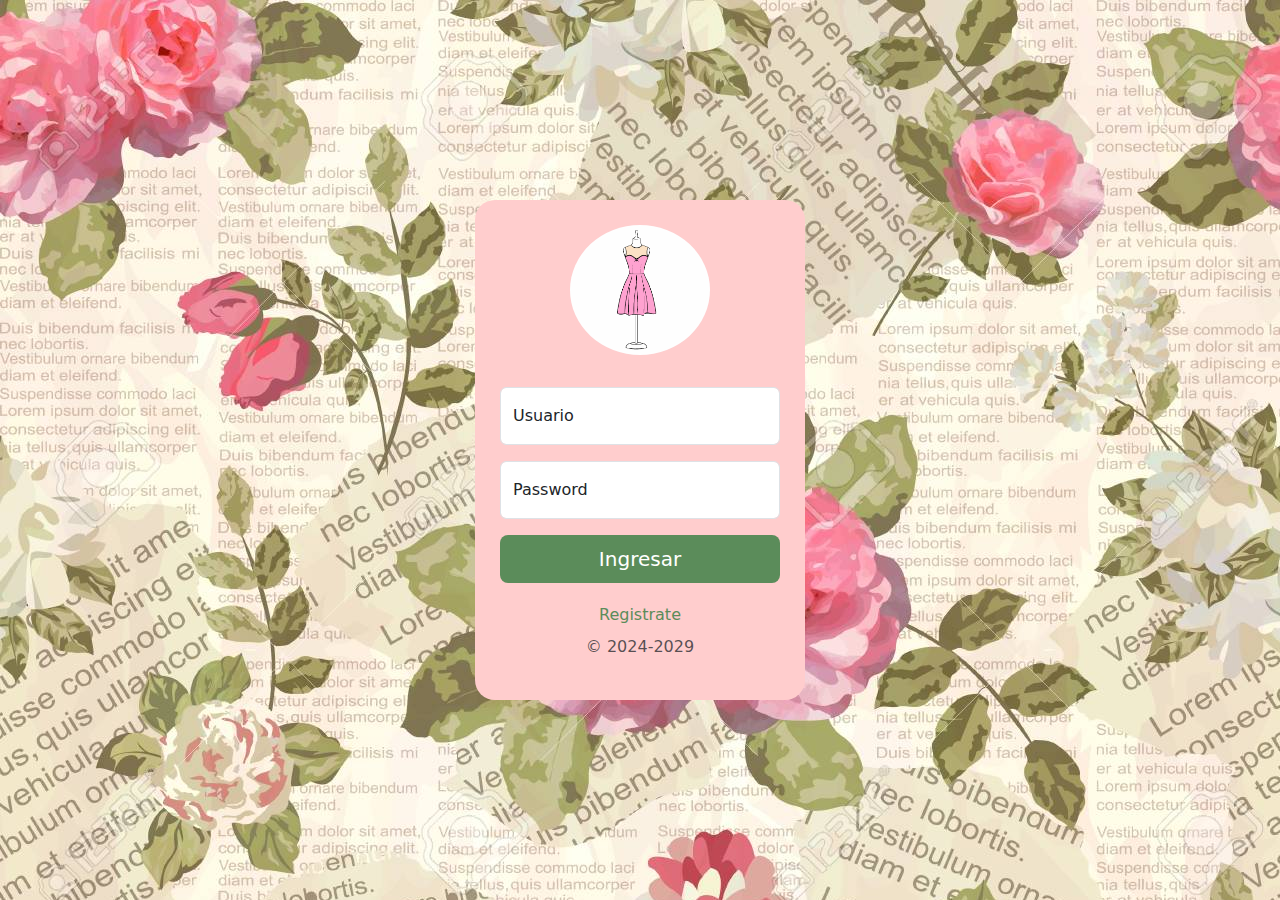
<file: login.html>
<!DOCTYPE html>
<html lang="es">
<head>
    <meta charset="UTF-8">
    <meta name="viewport" content="width=device-width, initial-scale=1.0">
    <link rel="stylesheet" href="style.css">
    <link rel="stylesheet" href="css1/bootstrap.min.css">
    <title>Login</title>
</head>
<body class="align-content-center text-center align-content-center" style="height: 100vh;">
    <main class="form-signin" style="width: 100%;max-width: 330px;margin: auto; padding: 25px;">
        <form>
            <div class="img-logo">
                <img src="img/logo.jpg" alt="">
            </div>
            
            <div class="form-floating mb-3">
                <input type="usuario" class="form-control" id="usuario" placeholder="name@example.com" required> 
                <label for="usuario">Usuario</label>
            </div>
            <div class="form-floating mb-3">
                <input type="password" class="form-control" id="password" placeholder="Password" required>
                <label for="password">Password</label>
            </div>
        
            <button class="w-100 btn btn-lg boton-ingresar" type="button" onclick="validarUsuario()">Ingresar</button>
            <div class="registrar">
                <a href="registrar.html">Registrate</a>
            </div>
            <p class="mt-2 mb-3 text-muted">© 2024-2029</p>
        </form>
    </main>

     <script>
  
            function validarUsuario(){
                // function validarUsuario(){
                // let msj="Holitas"
                // alert(msj)
            
            let usuario = document.getElementById('usuario').value;
            let pass = document.getElementById("password").value;
            
            if (usuario == "yanela" && pass == 1234) {
            window.location.href = 'index.html';
            }
            }
        
       </script>
    
</body>
</html>
</file>
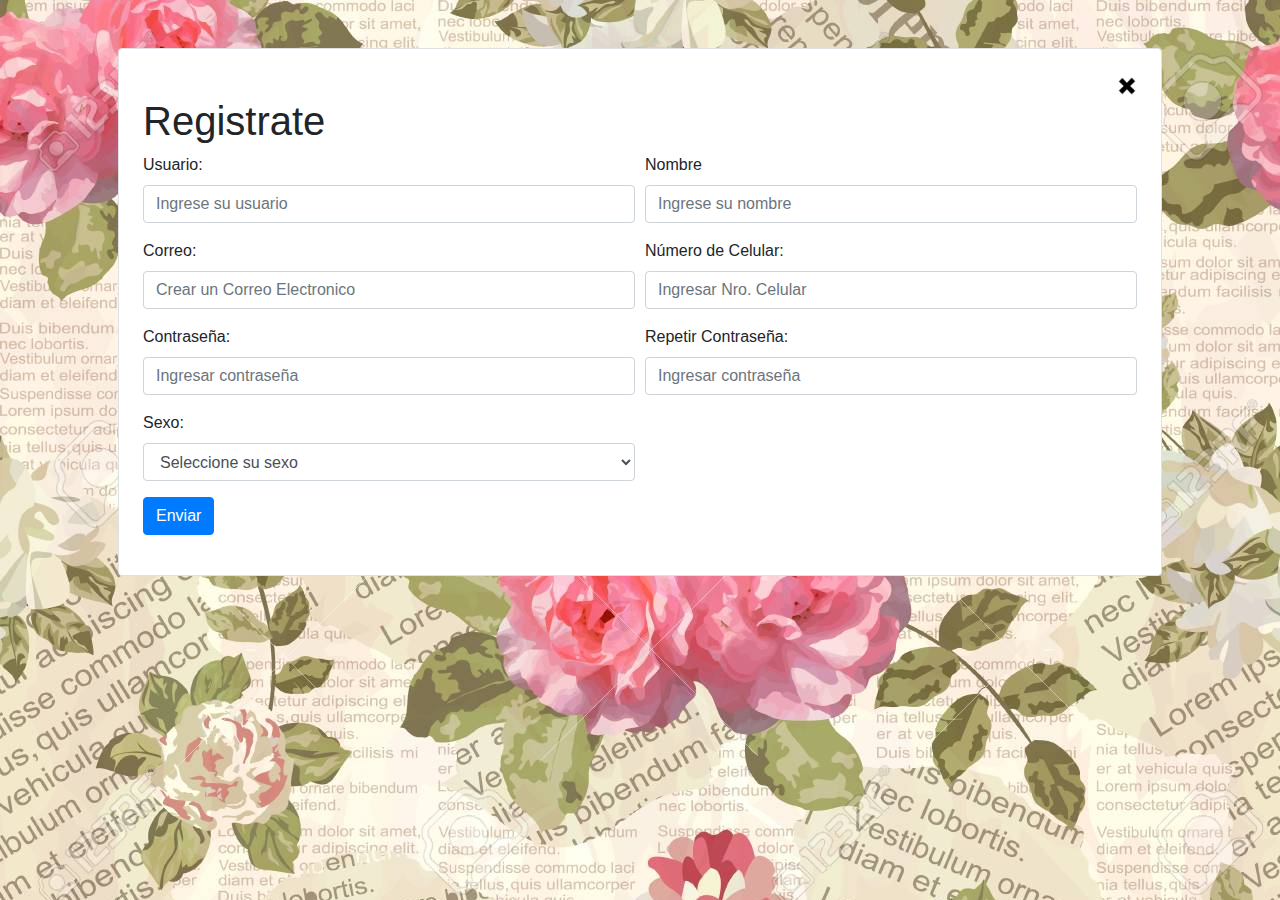
<file: registrar.html>
<!DOCTYPE html>
<html lang="en">
<head>
    <meta charset="UTF-8">
    <meta name="viewport" content="width=device-width, initial-scale=1.0">
    <script src="https://code.jquery.com/jquery-3.6.0.min.js"></script>
    <link rel="stylesheet" href="css/bootstrap.min.css" />
    <link rel="stylesheet" href="css/style.css">
    <link rel="stylesheet" href="https://stackpath.bootstrapcdn.com/font-awesome/4.7.0/css/font-awesome.min.css" />
    <title>Document</title>
</head>
<body>

    <div class="container">
        <div class="row p-5">
            <div class="p-4 border rounded">
                <div class="salir">
                  <a href="login.html"> <img src="img/x.png" alt=""> </a>
                </div>
                <h1>Registrate</h1>
                <form id="formulario">
                    <div class="form-row">
                        <div class="form-group col-md-6">
                            <label for="usuario">Usuario:</label>
                            <input type="text" class="form-control" id="usuario" name="usuario" placeholder="Ingrese su usuario">
                            <div class="invalid-feedback">
                            El usuario tiene que ser de 4 a 16 digitos y solo puede contener números, letras y guion bajo.
                            </div>
                        </div>
                        <div class="form-group col-md-6">
                            <label for="nombre">Nombre</label>
                            <input type="text" class="form-control" id="nombre" name="nombre" placeholder="Ingrese su nombre">
                            <div class="invalid-feedback">
                              El nombre tiene que contener solo letras.
                            </div>
                          </div>
                          <div class="form-group col-md-6">
                            <label for="correo">Correo:</label>
                            <input type="text" class="form-control" id="correo" name="correo" placeholder="Crear un Correo Electronico">
                            <div class="invalid-feedback">
                              Correo Electronico no valido.
                            </div>
                          </div>
                          <div class="form-group col-md-6">
                            <label for="celular">Número de Celular:</label>
                            <input type="text" class="form-control" id="celular" name="celular" placeholder="Ingresar Nro. Celular">
                            <div class="invalid-feedback">
                              Número de Celular no valido.
                            </div>
                          </div>
                          <div class="form-group col-md-6">
                            <label for="password">Contraseña:</label>
                            <input type="password" class="form-control" id="password" name="password" placeholder="Ingresar contraseña">
                            <div class="invalid-feedback">
                              La contraseña tiene que tener al menos 8 caracteres entre letras, números y un caracter especial.
                            </div>
                          </div>
                          <div class="form-group col-md-6">
                            <label for="secPassword">Repetir Contraseña:</label>
                            <input type="password" class="form-control" id="secPassword" name="secPassword" placeholder="Ingresar contraseña">
                            <div class="invalid-feedback">
                              Ambas contraseñas deben ser iguales.
                            </div>
                          </div>
                          <div class="form-group col-md-6">
                            <label for="sexo">Sexo:</label>
                            <select id="sexo" name="sexo" class="form-control">
                                <option value="" selected>Seleccione su sexo</option>
                                <option  value="femenino">Femenino</option>
                                <option  value="masculino">Masculino</option>
                                <option  value="otro">Otro</option>
                            </select>
                            <div class="invalid-feedback">Debe elegir un sexo</div>
                          </div>
                          <div class="form-group col-md-8">
                            <button class="btn btn-primary" type="submit">Enviar</button>
                          </div>
                </form>
            </div>
        </div>
    </div>


      <script src="js/val.js"></script>

</body>
</html>
</file>
<file: style.css>
*{
    margin: 0;
    padding: 0;
    box-sizing: border-box;
}


html, body{
    height: 100%;
}

body{
    background-image: url(img/fondo-login.jpg);
}

main{
    background-color: #FFCDCD;
    border-radius: 20px;
}

.boton-ingresar{
    background-color: #5B8C5A !important;
    color: white !important;
    margin-bottom: 1em;
}

/* boton registrar */

.registrar a{
    text-decoration: none !important; 
    margin-top: 1em;
    color: #5B8C5A;
}

/* img logo */

.img-logo img{
    text-align: center;
    width: 140px;
    height: 130px;
    border-radius: 100%;
    margin-bottom: 2em;
}
</file>
<file: css/style.css>
body{
  background-image: url(../img/fondo-login.jpg);
}

.rounded{
  background-color: white;
}

/* boton salir */

.salir img{
  height: 20px;
  width: 20px;
}

.salir{
  display: flex;
  justify-content: right;
}
</file>
